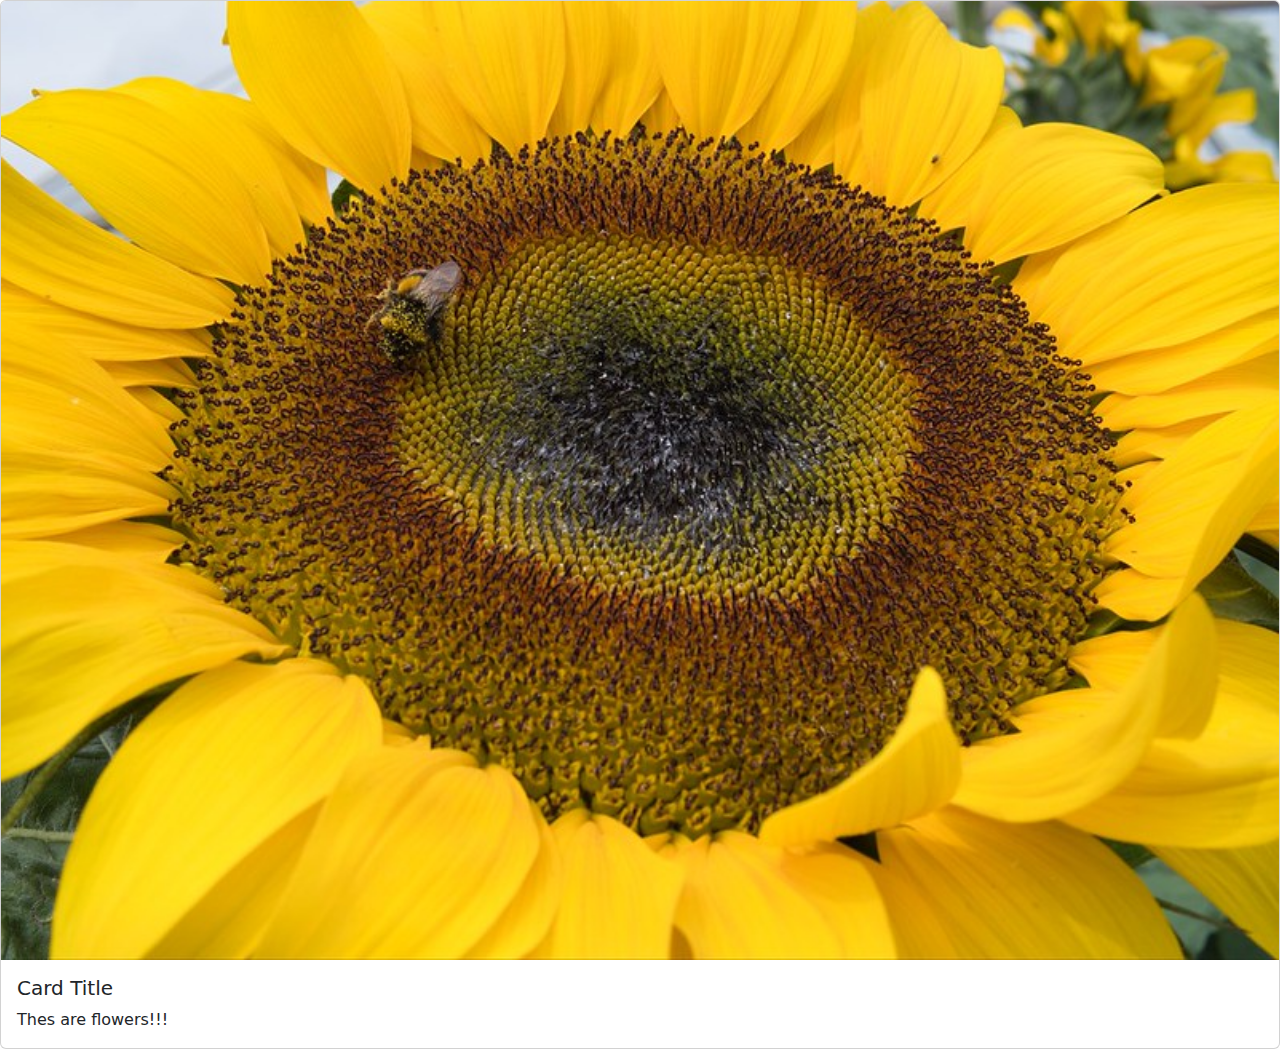
<file: Day 051-060/Day 058 - Bootstrap/index.html>
<!doctype html>
<html lang="en">

<head>
  <meta charset="utf-8">
  <meta name="viewport" content="width=device-width, initial-scale=1">
  <title>Bootstrap</title>
  <!-- TODO 1: Add the Bootstrap link here. -->
  <link href="https://cdn.jsdelivr.net/npm/bootstrap@5.3.3/dist/css/bootstrap.min.css" rel="stylesheet" integrity="sha384-QWTKZyjpPEjISv5WaRU9OFeRpok6YctnYmDr5pNlyT2bRjXh0JMhjY6hW+ALEwIH" crossorigin="anonymous">

  <style>
    /* TODO 4: Use flexbox to center the card in the vertical and horizontal center. */
  </style>
</head>

<body>
  <div class="flex-container">
    <!-- TODO 2: Add the Bootstrap Prebuilt Card here -->
    <div class="card" style="width: 18 rem">
      <!-- TODO 3: Change the image src to display the flower.jpg image. -->
      <img src="./flower.jpg" class="card-img-top" alt="Flower image">
      <div class="card-body">
        <h5 class="card-title">Card Title</h5>
        <p class="card-text">Thes are flowers!!!</p>
      </div>
    </div>
  </div>
</body>

</html>
</file>
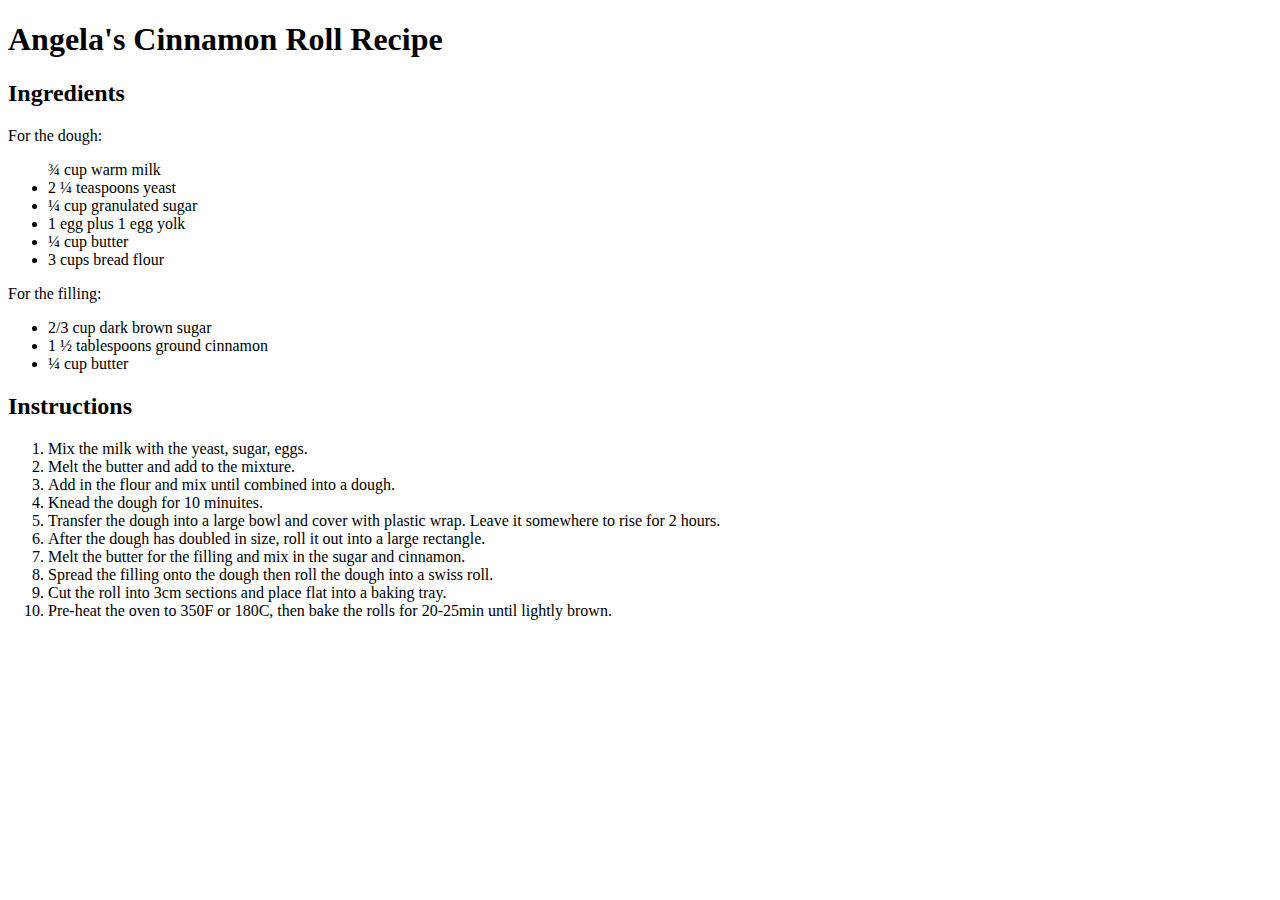
<file: Day 041 - 050/Day 042 - More HTML/3.0 List Elements/index.html>
<!DOCTYPE html>
<html lang="en">
<head>
    <meta charset="UTF-8">
    <meta name="viewport" content="width=device-width, initial-scale=1.0">
    <title>Document</title>
</head>
<body>
    <h1>Angela's Cinnamon Roll Recipe</h1>

    <h2>Ingredients</h2>

    <p>For the dough:</p>
    <ul>
        ¾ cup warm milk</li>
        <li>2 ¼ teaspoons yeast</li>
        <li>¼ cup granulated sugar</li>
        <li>1 egg plus 1 egg yolk</li>
        <li>¼ cup butter</li>
        <li>3 cups bread flour</li>
    </ul>
    
    <p>For the filling:</p>
    <ul>
        <li>2/3 cup dark brown sugar</li> 
        <li>1 ½ tablespoons ground cinnamon</li>
        <li>¼ cup butter</li>
    </ul>

    <h2>Instructions</h2>
    <ol>
        <li>Mix the milk with the yeast, sugar, eggs.</li>
        <li>Melt the butter and add to the mixture.</li>
        <li>Add in the flour and mix until combined into a dough.</li>
        <li>Knead the dough for 10 minuites.</li>
        <li>Transfer the dough into a large bowl and cover with plastic wrap. Leave it somewhere to rise for 2 hours.</li>
        <li>After the dough has doubled in size, roll it out into a large rectangle.</li>
        <li>Melt the butter for the filling and mix in the sugar and cinnamon.</li>
        <li>Spread the filling onto the dough then roll the dough into a swiss roll. </li>
        <li>Cut the roll into 3cm sections and place flat into a baking tray.</li>
        <li>Pre-heat the oven to 350F or 180C, then bake the rolls for 20-25min until lightly brown. </li>
    </ol>
</body>
</html>
</file>
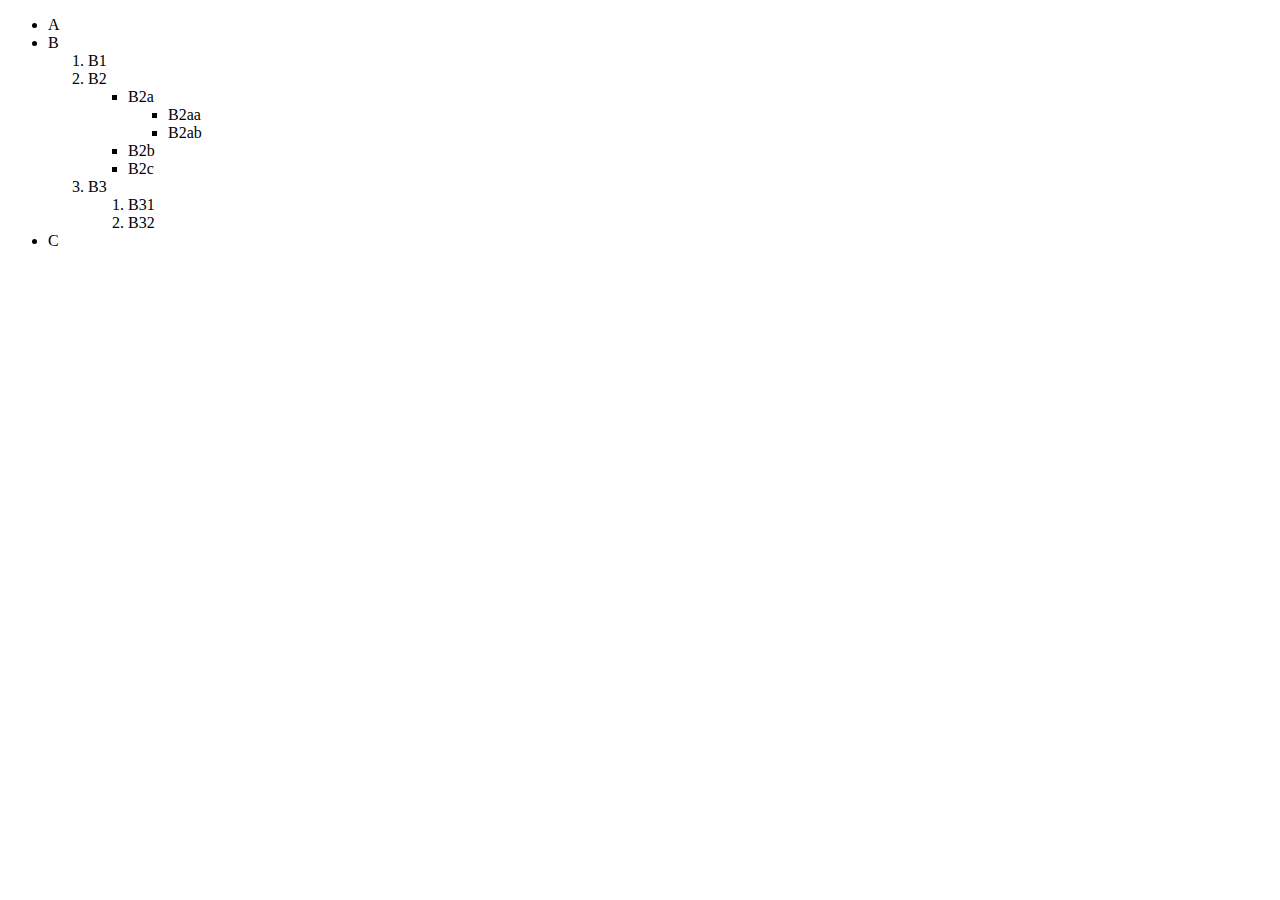
<file: Day 041 - 050/Day 042 - More HTML/3.1 Nesting and Indentation/index.html>
<!-- Write your code below -->
<!DOCTYPE html>
<html lang="en">
<head>
    <meta charset="UTF-8">
    <meta name="viewport" content="width=device-width, initial-scale=1.0">
    <title>Document</title>
</head>
<body>
    <ul>
        <li>A</li>
        <li>B
            <ol>
                <li>B1</li>
                <li>B2
                    <ul>
                        <li>B2a
                            <ul>
                                <li>B2aa</li>
                                <li>B2ab</li>
                            </ul>
                        </li>
                        <li>B2b</li>
                        <li>B2c</li>
                    </ul>
                </li>
                <li>B3
                    <ol>
                        <li>B31</li>
                        <li>B32</li>
                    </ol>
                </li>
            </ol>
        </li>
        <li>C</li>
    </ul>
</body>
</html>
</file>
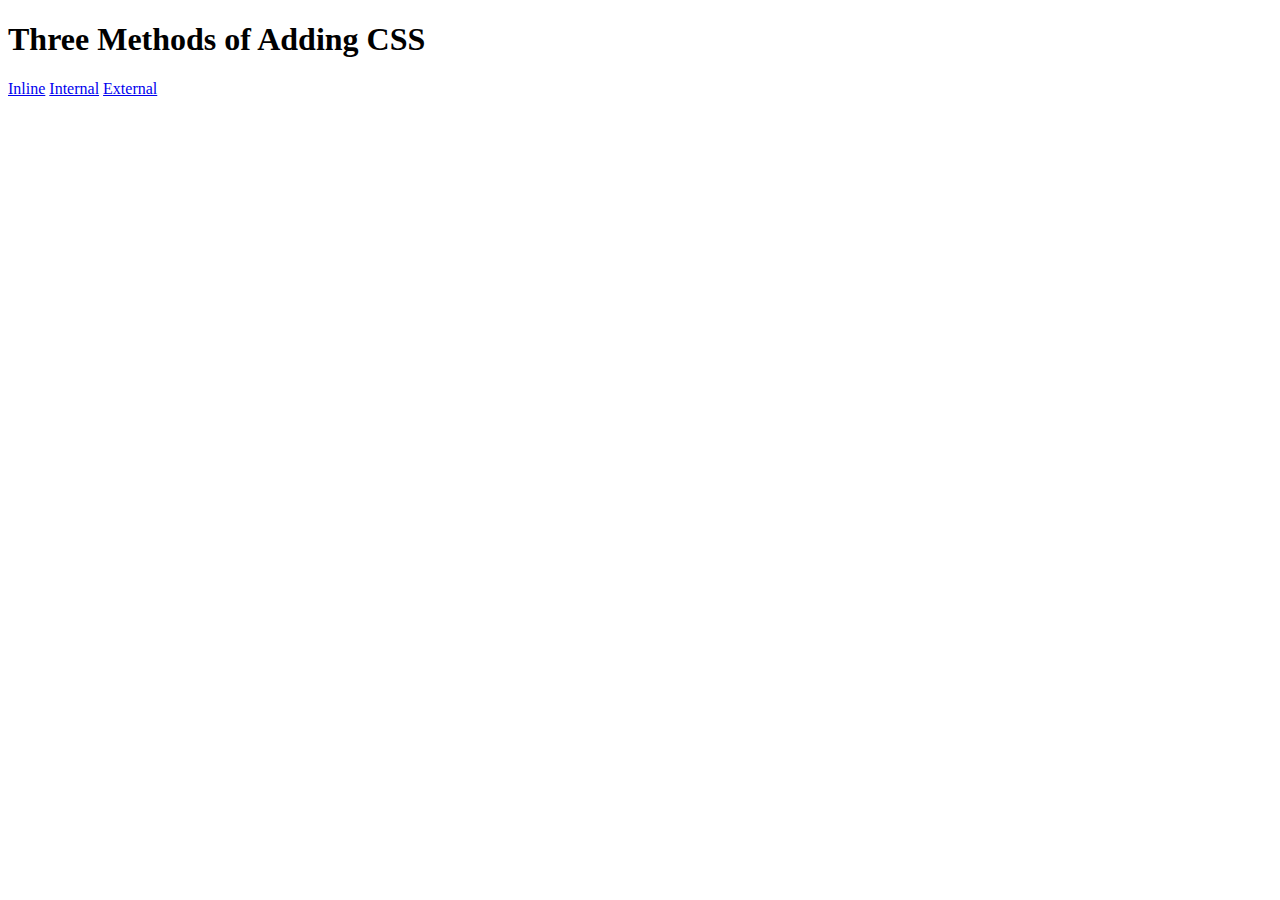
<file: Day 041 - 050/Day 043 - Intro to CSS/5.1. Adding CSS/index.html>
<!DOCTYPE html>
<html lang="en">

<head>
  <meta charset="UTF-8">
  <title>Adding CSS</title>
</head>

<body>
  <h1>Three Methods of Adding CSS</h1>
  <!-- Create 3 Links to The 3 Webpages: inline, internal and external -->
  <a href="./inline.html">Inline</a>
  <a href="./internal.html">Internal</a>
  <a href="./external.html">External</a>

</body>

</html>
</file>
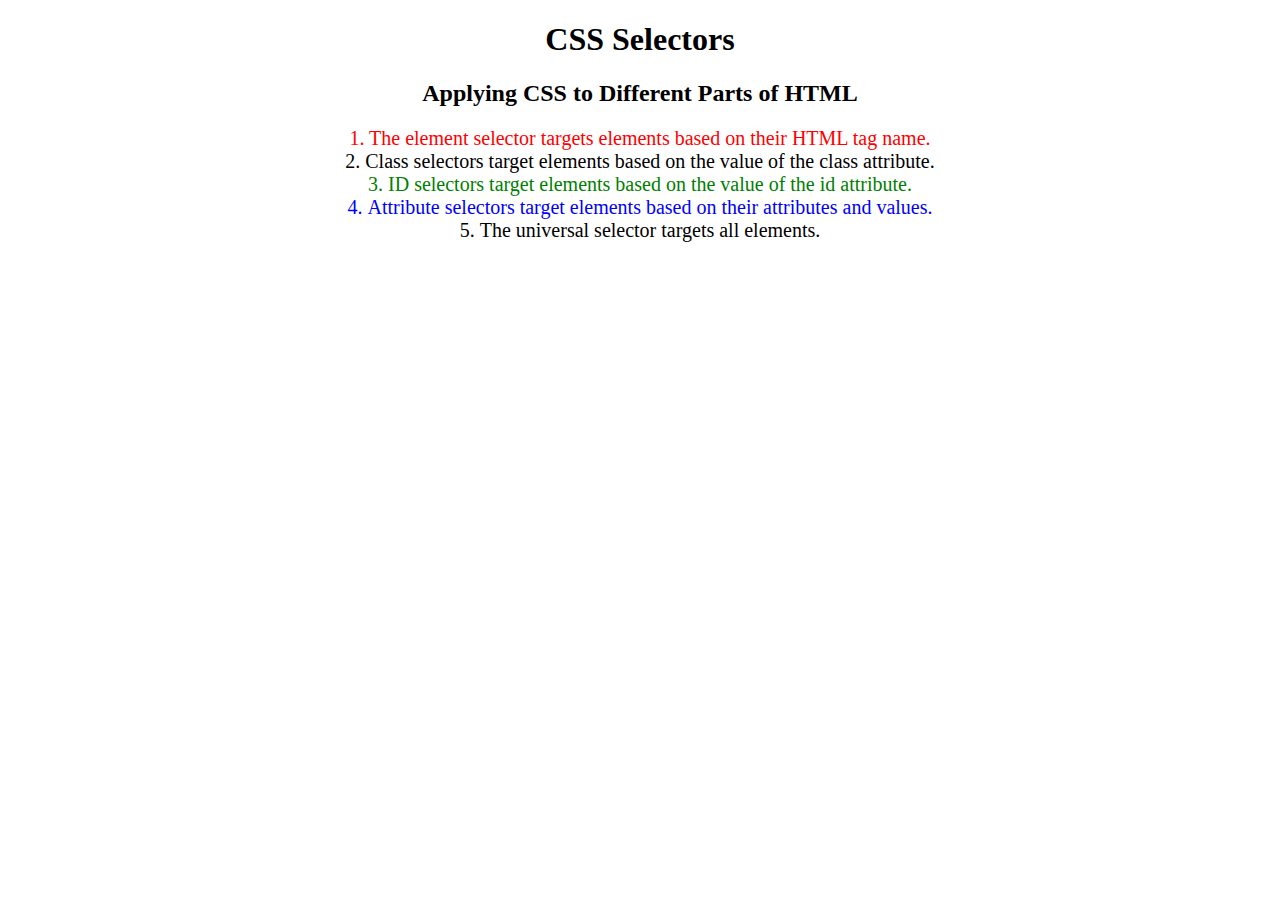
<file: Day 041 - 050/Day 043 - Intro to CSS/5.3 CSS Selectors/index.html>
<!DOCTYPE html>
<html lang="en">

<head>
  <meta charset="UTF-8">
  <title>CSS Selectors</title>
  <link rel="stylesheet" href="./style.css" />
</head>

<body>
  <h1>CSS Selectors</h1>
  <h2>Applying CSS to Different Parts of HTML</h2>
  <!-- 1: Set the CSS for all paragraph tags to "color: red" -->
  <p class="note">1. The element selector targets elements based on their HTML tag name.</p>

  <ol>
    <!-- 2: Set the CSS for all elements with a class of "note" to "font-size: 20px" -->
    <li class="note" value="2">Class selectors target elements based on the value of the class attribute.</li>

    <!-- 3: Set the CSS for the element with an id of "id-selector-demo" to "color: green" -->
    <li class="note" id="id-selector-demo" value="3">ID selectors target elements based on the value of the id
      attribute.</li>

    <!-- 4: Set the CSS for the li elements that have the "value" attribute set to "4" to have "color: blue" -->
    <li class="note" value="4">Attribute selectors target elements based on their attributes and values.</li>

    <!-- 5: Set all elements to have "text-align: center" -->
    <li class="note" value="5">The universal selector targets all elements.</li>
  </ol>
</body>

</html>
</file>
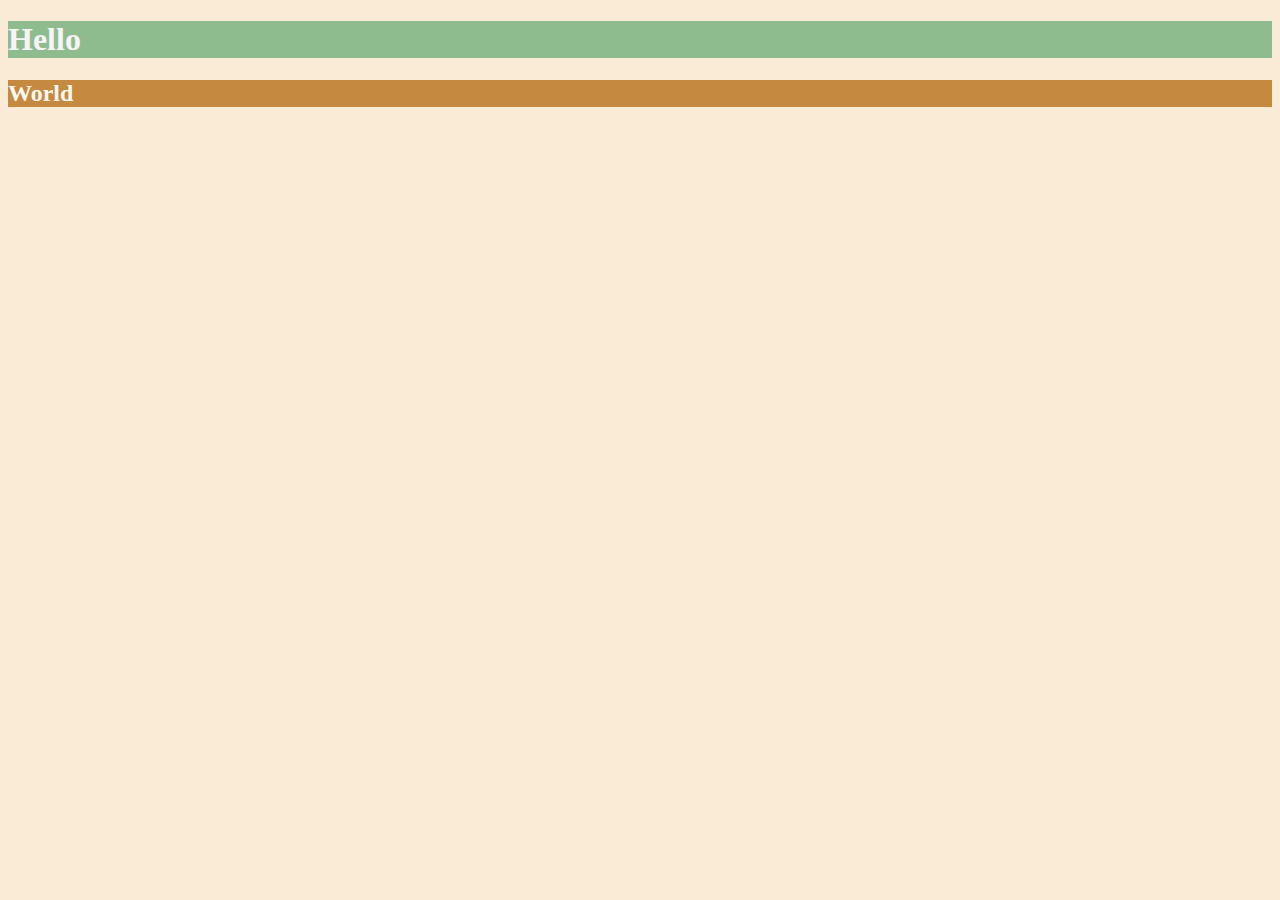
<file: Day 041 - 050/Day 044 - More CSS/6.0 CSS Colors/index.html>
<!DOCTYPE html>
<html lang="en">

<head>
  <meta charset="UTF-8">
  <title>Colors</title>
  <style>
  /* Write your CSS code here. */
    /* 1. Make the background of the webpage "antiquewhite"
    2. Make the h1 "whitesmoke"
    3. Make the background of the h1 "darkseagreen"
    4. Make the h2 #FAF8F1
    5. Make the background of the h2 "#C58940" */

    body {
      background-color: antiquewhite;
    }

    h1 {
      color: whitesmoke;
      background-color: darkseagreen;
    }

    h2 {
      color: #FAF8F1;
      background-color: #C58940;
    }
  </style>
</head>

<body>
  <h1>Hello</h1>
  <h2>World</h2>
</body>

</html>
</file>
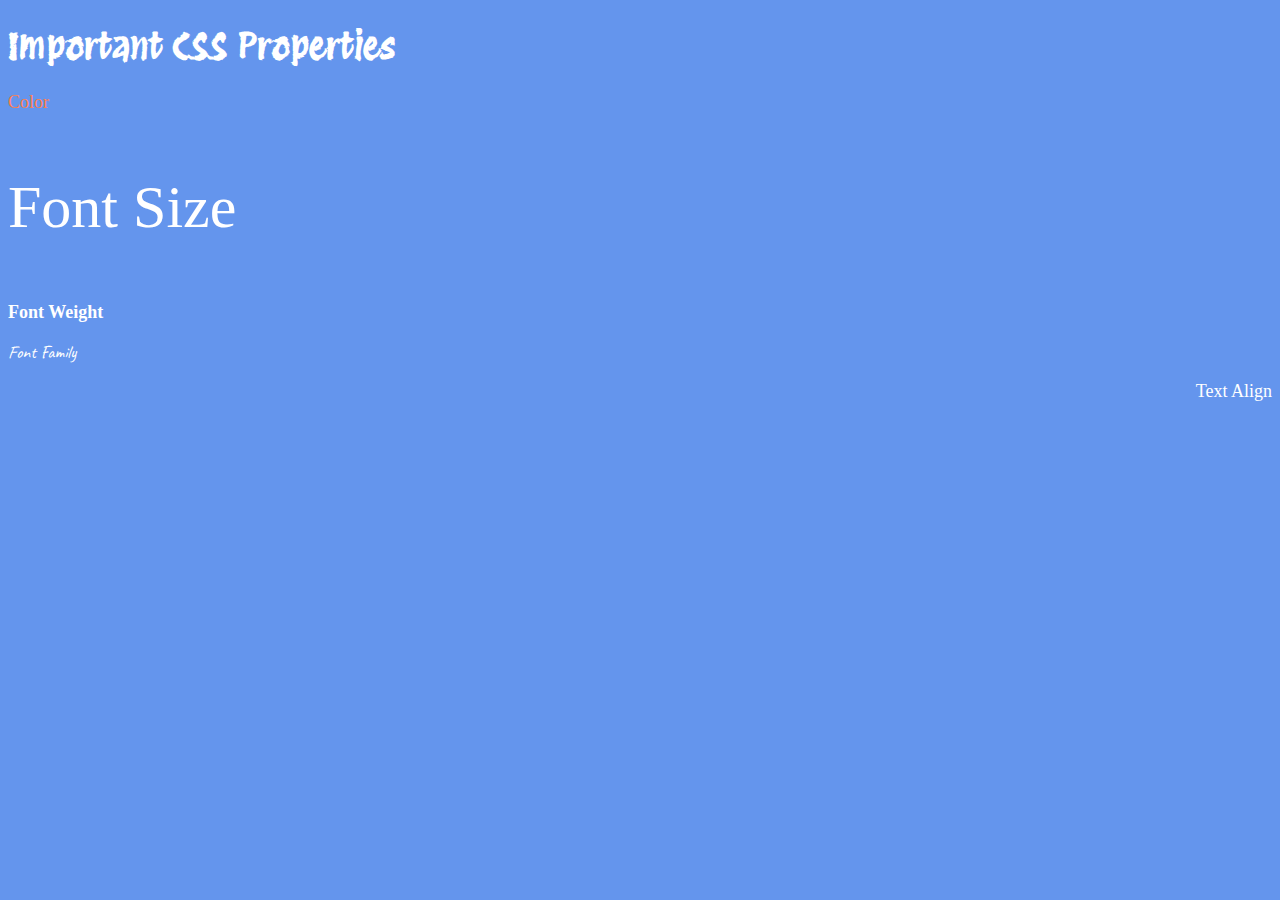
<file: Day 041 - 050/Day 044 - More CSS/6.1 Font Properties/index.html>
<!DOCTYPE html>
<html lang="en">

<head>
  <meta charset="UTF-8">
  <title>CSS Properties</title>
  <style>
    body {
      background-color: cornflowerblue;
      color: white;
      font-size: 18px;
    }

    /* Don't change the CSS above, add Your CSS below */
    h1 {
      font-family: 'Protest Revolution', sans-serif;
    }

    #color {
      color: coral;
    }

    #font_size {
      font-size: 2rem;
    }

    #font_weight {
      font-weight: 900;
    }
    
    #font_family {
      font-family: 'Caveat', cursive;
    }

    #text_align {
      text-align: right;
    }

    html {
      font-size: 30px;
    }
    
  </style>
  <link rel="preconnect" href="https://fonts.googleapis.com">
  <link rel="preconnect" href="https://fonts.gstatic.com" crossorigin>
  <link href="https://fonts.googleapis.com/css2?family=Protest+Revolution&display=swap" rel="stylesheet">

  <link rel="preconnect" href="https://fonts.googleapis.com" />
  <link rel="preconnect" href="https://fonts.gstatic.com" crossorigin />
  <link href="https://fonts.googleapis.com/css2?family=Caveat&display=swap" rel="stylesheet" />
</head>

<body>
  <h1>Important CSS Properties</h1>
  <p id="color">Color</p>
  <p id="font_size">Font Size</p>
  <p id="font_weight">Font Weight</p>
  <p id="font_family">Font Family</p>
  <p id="text_align">Text Align</p>

  <!--
  1. Change the color of <p>Color</p> to "coral" color.
  2. Change the font size of <p>Font Size</p> to 2X the size of the root font size.
  3. Change the font weight of <p>Font Weight</p> to 900.
  4. Change the font family of <p>Font Family</p> to the Google font Caveat with regular (400) font weight.
  Link: https://fonts.google.com/specimen/Caveat
  5. Change the <p>Text Align</p> to right align.
  6. Change the the root (html element) font size to 30px -->
</body>

</html>
</file>
<file: Day 041 - 050/Day 043 - Intro to CSS/5.3 CSS Selectors/style.css>
ol {
  margin-left: -40px;
  margin-top: -20px;
  list-style-position: inside;
}

/* Write your CSS below, don't change the rules above. */
p {
  color: red;
}

.note {
  font-size: 20px;
}

#id-selector-demo {
  color: green;
}

li[value="4"] {
  color: blue
}

* {
  text-align: center;
}
</file>
